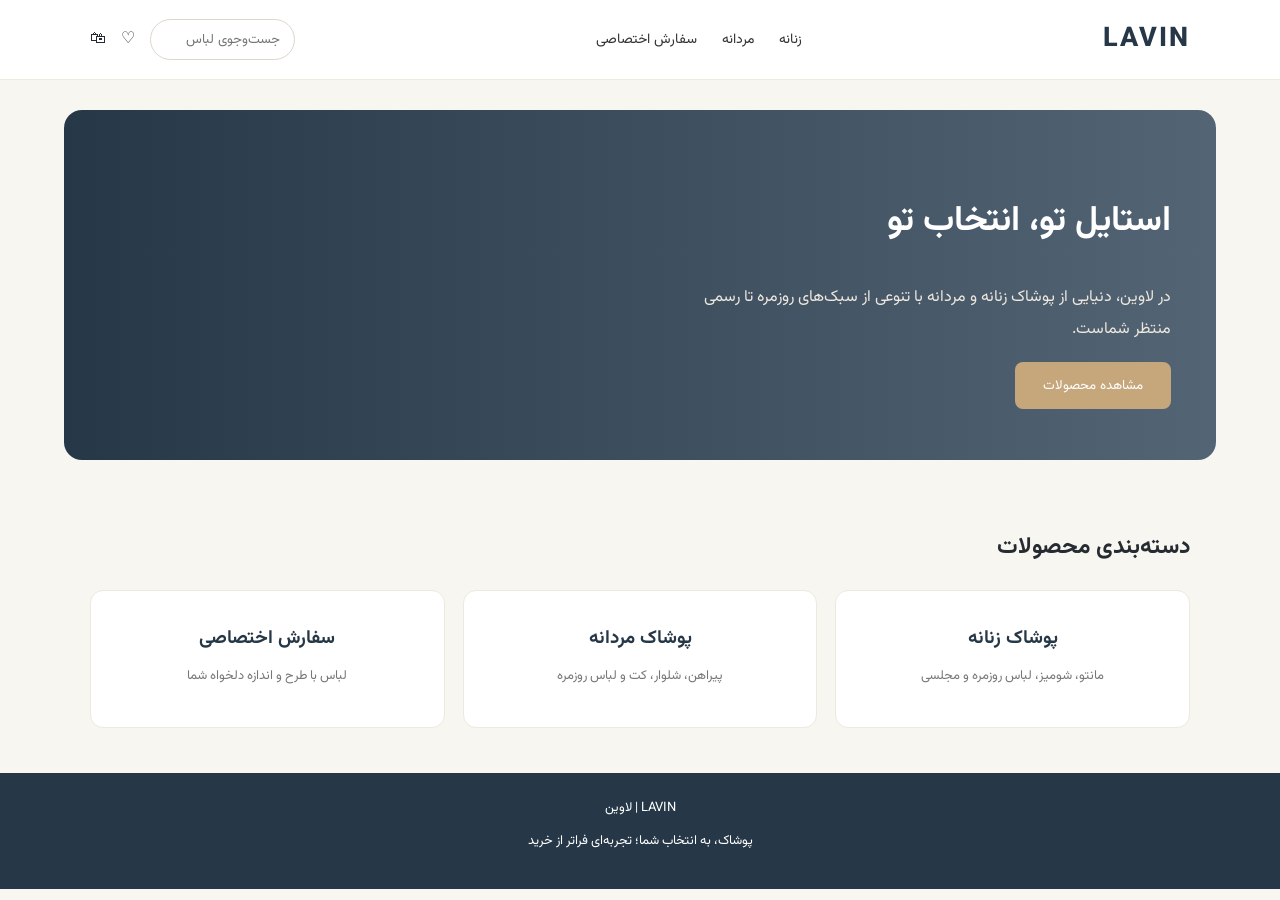
<file: index.html>
<!DOCTYPE html>
<html lang="fa" dir="rtl">
<head>
<meta charset="UTF-8">
<meta name="viewport" content="width=device-width, initial-scale=1.0">
<title>LAVIN | لاوین</title>
<link rel="stylesheet" href="style.css">
<link href="https://fonts.googleapis.com/css2?family=Vazirmatn:wght@400;500;600;700;800&display=swap" rel="stylesheet">

<style>
* {
  box-sizing: border-box;
}

body {
  margin: 0;
  font-family: 'Vazirmatn', sans-serif;
  background: #f8f6f1;
  color: #252b30;
}

header {
  background: white;
  padding: 18px 7%;
  display: flex;
  align-items: center;
  justify-content: space-between;
  gap: 20px;
  border-bottom: 1px solid #eee9df;
}

.logo {
  font-size: 27px;
  font-weight: 800;
  color: #263747;
  letter-spacing: 2px;
}

nav {
  display: flex;
  gap: 25px;
}

nav a {
  text-decoration: none;
  color: #333;
  font-size: 14px;
}

.actions {
  display: flex;
  align-items: center;
  gap: 15px;
}

.search {
  border: 1px solid #ddd6ca;
  border-radius: 25px;
  padding: 9px 14px;
  width: 145px;
  font-family: inherit;
}

.hero {
  margin: 30px auto;
  width: 90%;
  min-height: 350px;
  border-radius: 18px;
  background: linear-gradient(90deg, #263747, #536475);
  color: white;
  display: flex;
  align-items: center;
  padding: 45px;
}

.hero-content {
  max-width: 480px;
}

.hero h1 {
  font-size: 35px;
  line-height: 1.8;
}

.hero p {
  color: #eee8df;
  line-height: 2;
}

.hero button {
  background: #c6a77b;
  color: #fff;
  border: none;
  padding: 13px 28px;
  border-radius: 8px;
  font-family: inherit;
  cursor: pointer;
}

.section {
  padding: 20px 7% 45px;
}

.section h2 {
  font-size: 23px;
  margin-bottom: 25px;
}

.categories {
  display: grid;
  grid-template-columns: repeat(3, 1fr);
  gap: 18px;
}

.category {
  background: white;
  padding: 28px 15px;
  text-align: center;
  border-radius: 13px;
  border: 1px solid #eee9df;
}

.category h3 {
  margin: 5px 0;
  color: #263747;
}

.category p {
  color: #777;
  font-size: 13px;
}

footer {
  background: #263747;
  color: white;
  padding: 25px;
  text-align: center;
  font-size: 13px;
}

@media (max-width: 650px) {
  header {
    flex-wrap: wrap;
    padding: 15px 5%;
  }

  nav {
    order: 3;
    width: 100%;
    justify-content: space-between;
    gap: 10px;
  }

  nav a {
    font-size: 12px;
  }

  .search {
    width: 110px;
  }

  .hero {
    min-height: 290px;
    padding: 25px;
  }

  .hero h1 {
    font-size: 25px;
  }

  .categories {
    grid-template-columns: 1fr;
  }
}
</style>
</head>

<body>

<header>
  <div class="logo">LAVIN</div>

  
  <nav>
    <a href="products.html">زنانه</a>
    <a href="products.html">مردانه</a>
    <a href="custom-order.html">سفارش اختصاصی</a>
</nav>
 

  <div class="actions">
    <input class="search" type="search" placeholder="جست‌وجوی لباس">
    <span>♡</span>
    <span>🛍</span>
  </div>
</header>

<main>
  <section class="hero">
    <div class="hero-content">
      <h1>استایل تو، انتخاب تو</h1>
      <p>
        در لاوین، دنیایی از پوشاک زنانه و مردانه
        با تنوعی از سبک‌های روزمره تا رسمی منتظر شماست.
      </p>
      <button onclick="document.getElementById('categories').scrollIntoView({behavior:'smooth'})">
        مشاهده محصولات
      </button>
    </div>
  </section>

  <section class="section" id="categories">
    <h2>دسته‌بندی محصولات</h2>

    <div class="categories">
      <div class="category" id="women">
        <h3>پوشاک زنانه</h3>
        <p>مانتو، شومیز، لباس روزمره و مجلسی</p>
      </div>

      <div class="category" id="men">
        <h3>پوشاک مردانه</h3>
        <p>پیراهن، شلوار، کت و لباس روزمره</p>
      </div>

      <div class="category" id="custom">
        <h3>سفارش اختصاصی</h3>
        <p>لباس با طرح و اندازه دلخواه شما</p>
      </div>
    </div>
  </section>
</main>

<footer>
  LAVIN | لاوین
  <p>پوشاک، به انتخاب شما؛ تجربه‌ای فراتر از خرید</p>
</footer>

</body>
</html>
</file>
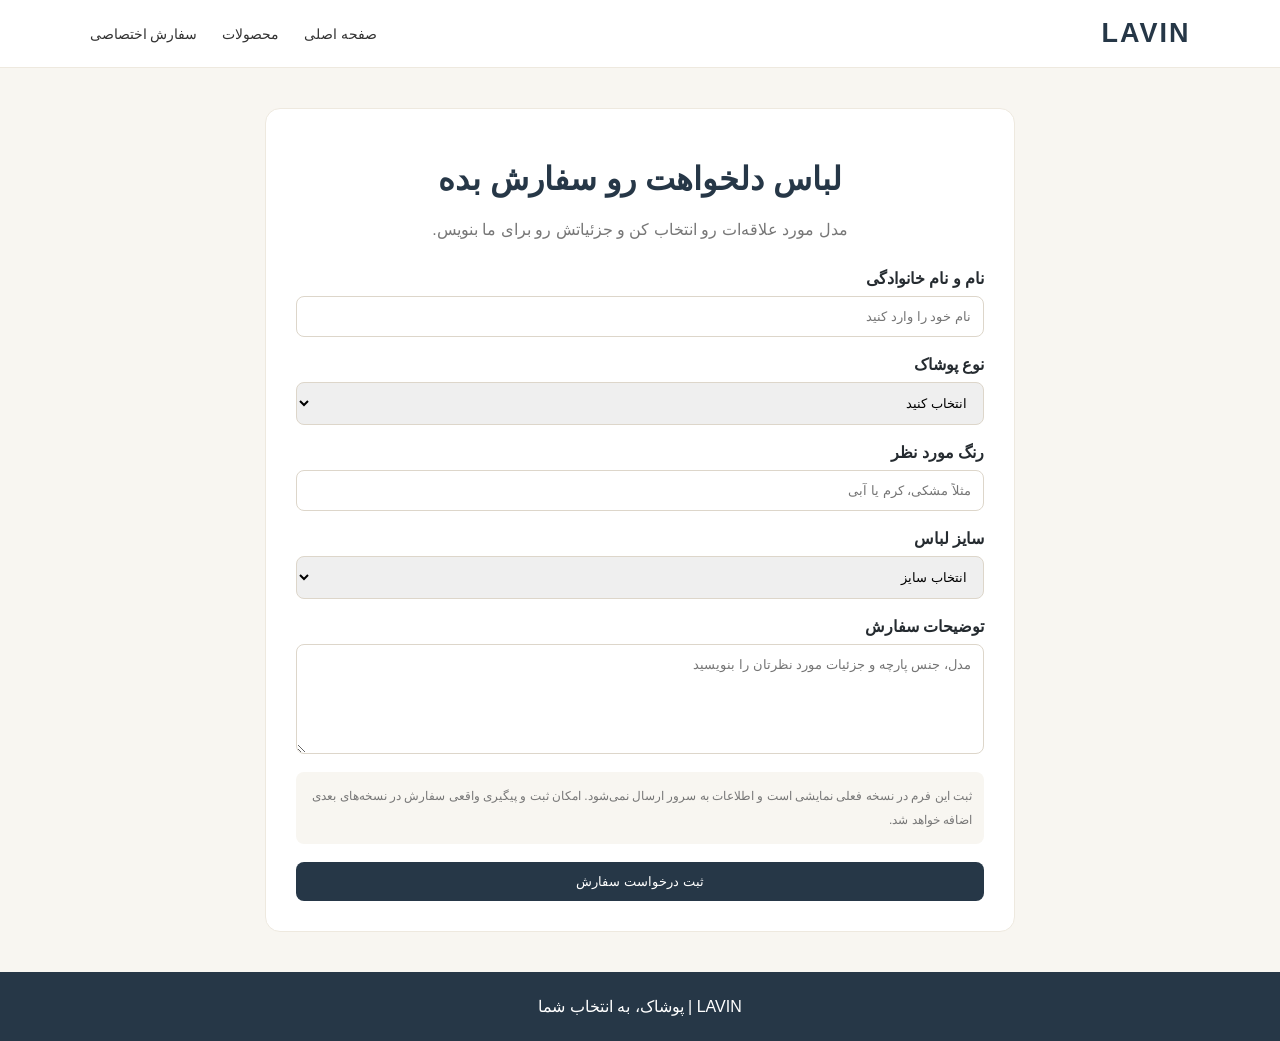
<file: custom-order.html>
<!DOCTYPE html>
<html lang="fa" dir="rtl">
<head>
    <meta charset="UTF-8">
    <meta name="viewport" content="width=device-width, initial-scale=1.0">
    <title>سفارش اختصاصی | LAVIN</title>
    <link rel="stylesheet" href="style.css">

    <style>
        .order-container {
            max-width: 750px;
            margin: 40px auto;
            padding: 30px;
            background: white;
            border-radius: 15px;
            border: 1px solid #eee9df;
        }

        .order-container h1 {
            color: #263747;
            text-align: center;
        }

        .order-container p {
            text-align: center;
            color: #777;
        }

        .order-form {
            display: grid;
            gap: 18px;
            margin-top: 30px;
        }

        .form-group {
            display: grid;
            gap: 8px;
        }

        .form-group label {
            font-weight: 600;
        }

        .form-group input,
        .form-group select,
        .form-group textarea {
            padding: 12px;
            border: 1px solid #ddd6ca;
            border-radius: 8px;
            font-family: inherit;
            width: 100%;
        }

        .form-group textarea {
            min-height: 110px;
            resize: vertical;
        }

        .order-note {
            background: #f8f6f1;
            padding: 12px;
            border-radius: 8px;
            font-size: 12px;
            color: #777;
            line-height: 2;
        }

        @media (max-width: 600px) {
            .order-container {
                margin: 20px 5%;
                padding: 20px;
            }
        }
    </style>
</head>

<body>

<header>
    <div class="logo">LAVIN</div>
    <nav>
        <a href="index.html">صفحه اصلی</a>
        <a href="products.html">محصولات</a>
        <a href="custom-order.html">سفارش اختصاصی</a>
    </nav>
</header>

<main class="order-container">

    <h1>لباس دلخواهت رو سفارش بده</h1>
    <p>مدل مورد علاقه‌ات رو انتخاب کن و جزئیاتش رو برای ما بنویس.</p>

    <form class="order-form" onsubmit="event.preventDefault(); alert('درخواست شما به صورت آزمایشی ثبت شد.');">

        <div class="form-group">
            <label>نام و نام خانوادگی</label>
            <input type="text" placeholder="نام خود را وارد کنید" required>
        </div>

        <div class="form-group">
            <label>نوع پوشاک</label>
            <select required>
                <option value="">انتخاب کنید</option>
                <option>مانتو</option>
                <option>شومیز</option>
                <option>لباس مجلسی</option>
                <option>پیراهن مردانه</option>
                <option>شلوار</option>
                <option>سایر موارد</option>
            </select>
        </div>

        <div class="form-group">
            <label>رنگ مورد نظر</label>
            <input type="text" placeholder="مثلاً مشکی، کرم یا آبی">
        </div>

        <div class="form-group">
            <label>سایز لباس</label>
            <select>
                <option>انتخاب سایز</option>
                <option>XS</option>
                <option>S</option>
                <option>M</option>
                <option>L</option>
                <option>XL</option>
                <option>XXL</option>
                <option>دوخت با اندازه اختصاصی</option>
            </select>
        </div>

        <div class="form-group">
            <label>توضیحات سفارش</label>
            <textarea placeholder="مدل، جنس پارچه و جزئیات مورد نظرتان را بنویسید"></textarea>
        </div>

        <div class="order-note">
            ثبت این فرم در نسخه فعلی نمایشی است و اطلاعات به سرور ارسال نمی‌شود.
            امکان ثبت و پیگیری واقعی سفارش در نسخه‌های بعدی اضافه خواهد شد.
        </div>

        <button type="submit">ثبت درخواست سفارش</button>

    </form>
</main>

<footer>
    LAVIN | پوشاک، به انتخاب شما
</footer>

</body>
</html>
</file>
<file: style.css>
/* LAVIN - Main Design */

* {
    box-sizing: border-box;
}

body {
    margin: 0;
    font-family: 'Vazirmatn', sans-serif;
    background: #f8f6f1;
    color: #252b30;
    direction: rtl;
}

header {
    background: #fff;
    padding: 18px 7%;
    display: flex;
    align-items: center;
    justify-content: space-between;
    gap: 20px;
    border-bottom: 1px solid #eee9df;
}

.logo {
    font-size: 27px;
    font-weight: 800;
    color: #263747;
    letter-spacing: 2px;
}

nav {
    display: flex;
    gap: 25px;
}

nav a {
    text-decoration: none;
    color: #333;
    font-size: 14px;
}

nav a:hover {
    color: #a1845e;
}

button {
    background: #263747;
    color: white;
    border: none;
    padding: 12px 24px;
    border-radius: 8px;
    font-family: inherit;
    cursor: pointer;
}

button:hover {
    background: #a1845e;
}

.hero {
    margin: 30px auto;
    width: 90%;
    min-height: 350px;
    border-radius: 18px;
    background: linear-gradient(110deg, #263747, #536475);
    color: white;
    display: flex;
    align-items: center;
    padding: 45px;
}

.hero h1 {
    font-size: 35px;
    line-height: 1.8;
}

.hero p {
    line-height: 2;
    color: #eee8df;
}

.section,
.products-section {
    padding: 30px 7% 50px;
}

.categories,
.product-grid {
    display: grid;
    grid-template-columns: repeat(3, 1fr);
    gap: 20px;
}

.category,
.product-card {
    background: white;
    border: 1px solid #eee9df;
    border-radius: 14px;
    overflow: hidden;
    padding: 18px;
}

.product-picture {
    height: 210px;
    background: #e9e3d9;
    display: flex;
    justify-content: center;
    align-items: center;
    font-size: 60px;
}

.product-info {
    padding: 12px;
}

.price {
    color: #a1845e;
    font-weight: 700;
}

footer {
    background: #263747;
    color: white;
    text-align: center;
    padding: 25px;
}

@media (max-width: 650px) {
    header {
        flex-wrap: wrap;
    }

    nav {
        width: 100%;
        justify-content: space-between;
        gap: 10px;
    }

    nav a {
        font-size: 12px;
    }

    .hero {
        min-height: 280px;
        padding: 25px;
    }

    .hero h1 {
        font-size: 25px;
    }

    .categories,
    .product-grid {
        grid-template-columns: repeat(2, 1fr);
        gap: 12px;
    }

    .product-picture {
        height: 145px;
    }
}
</file>
